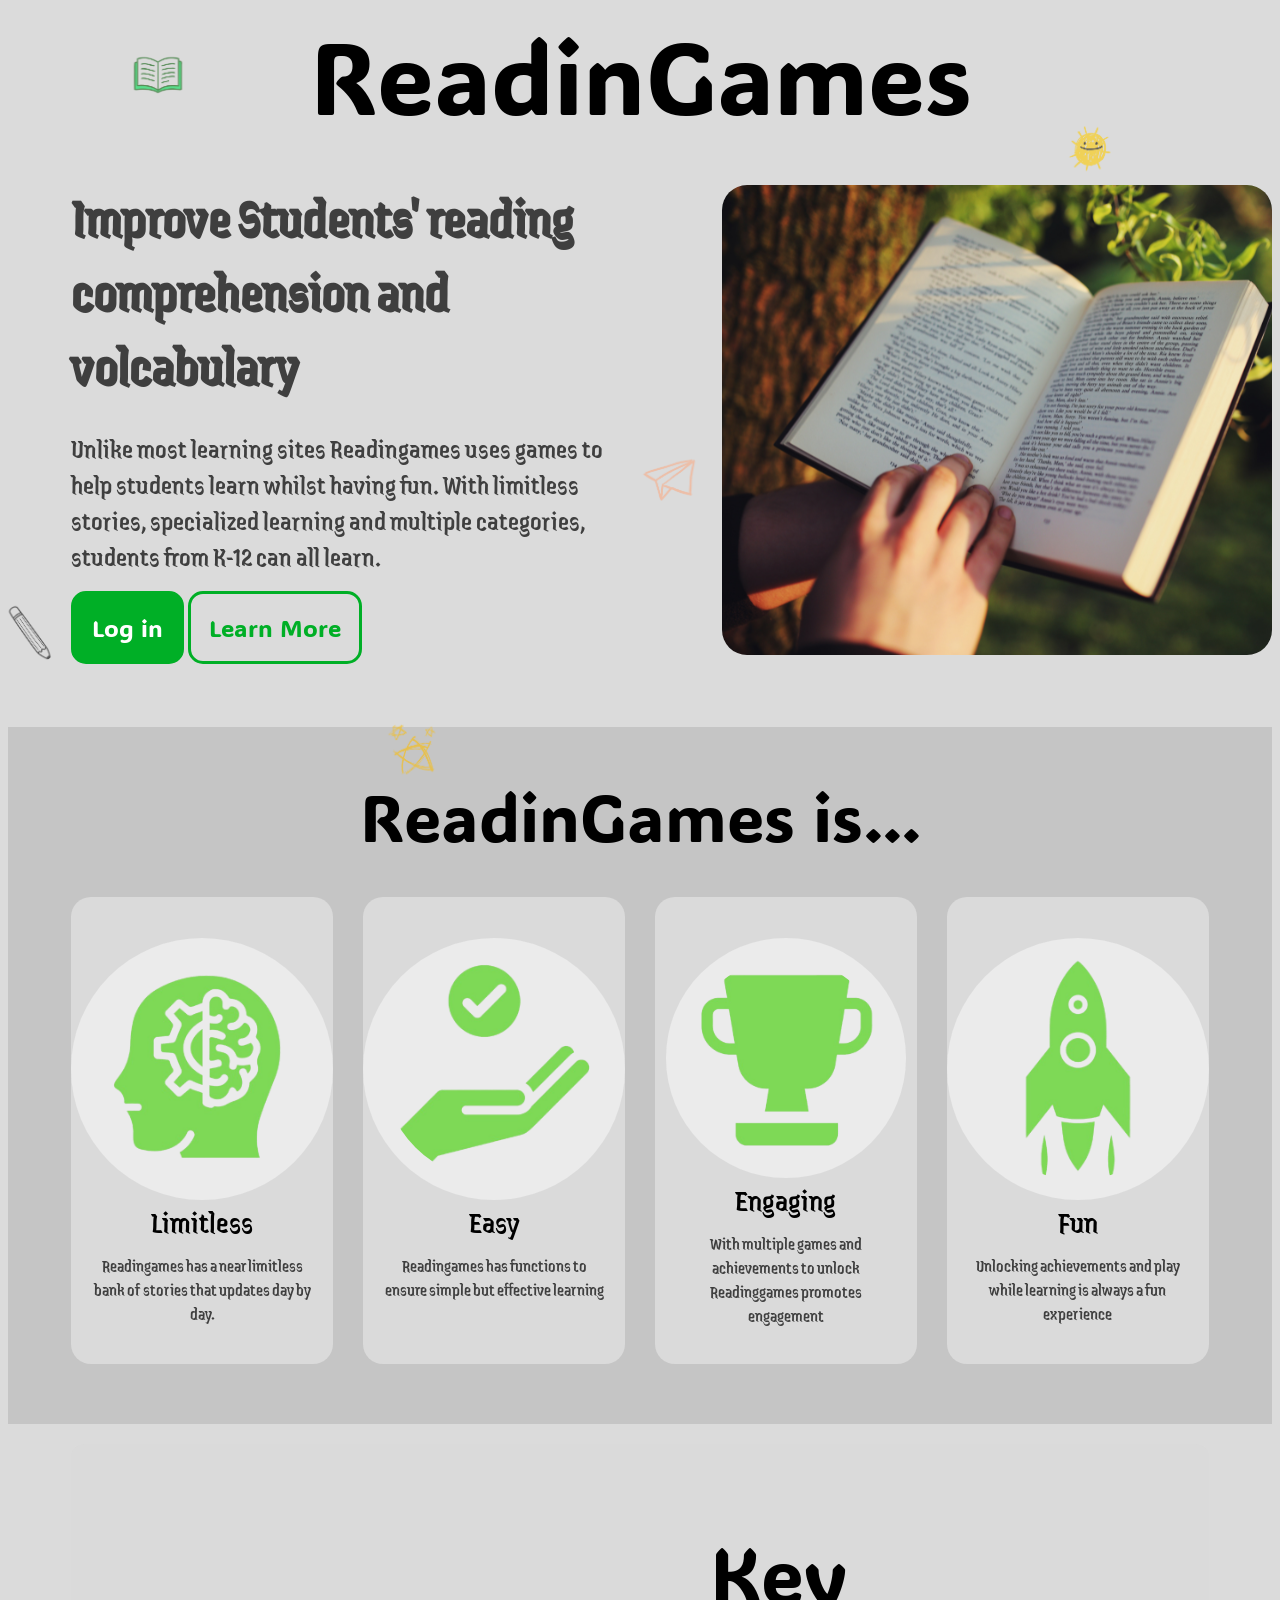
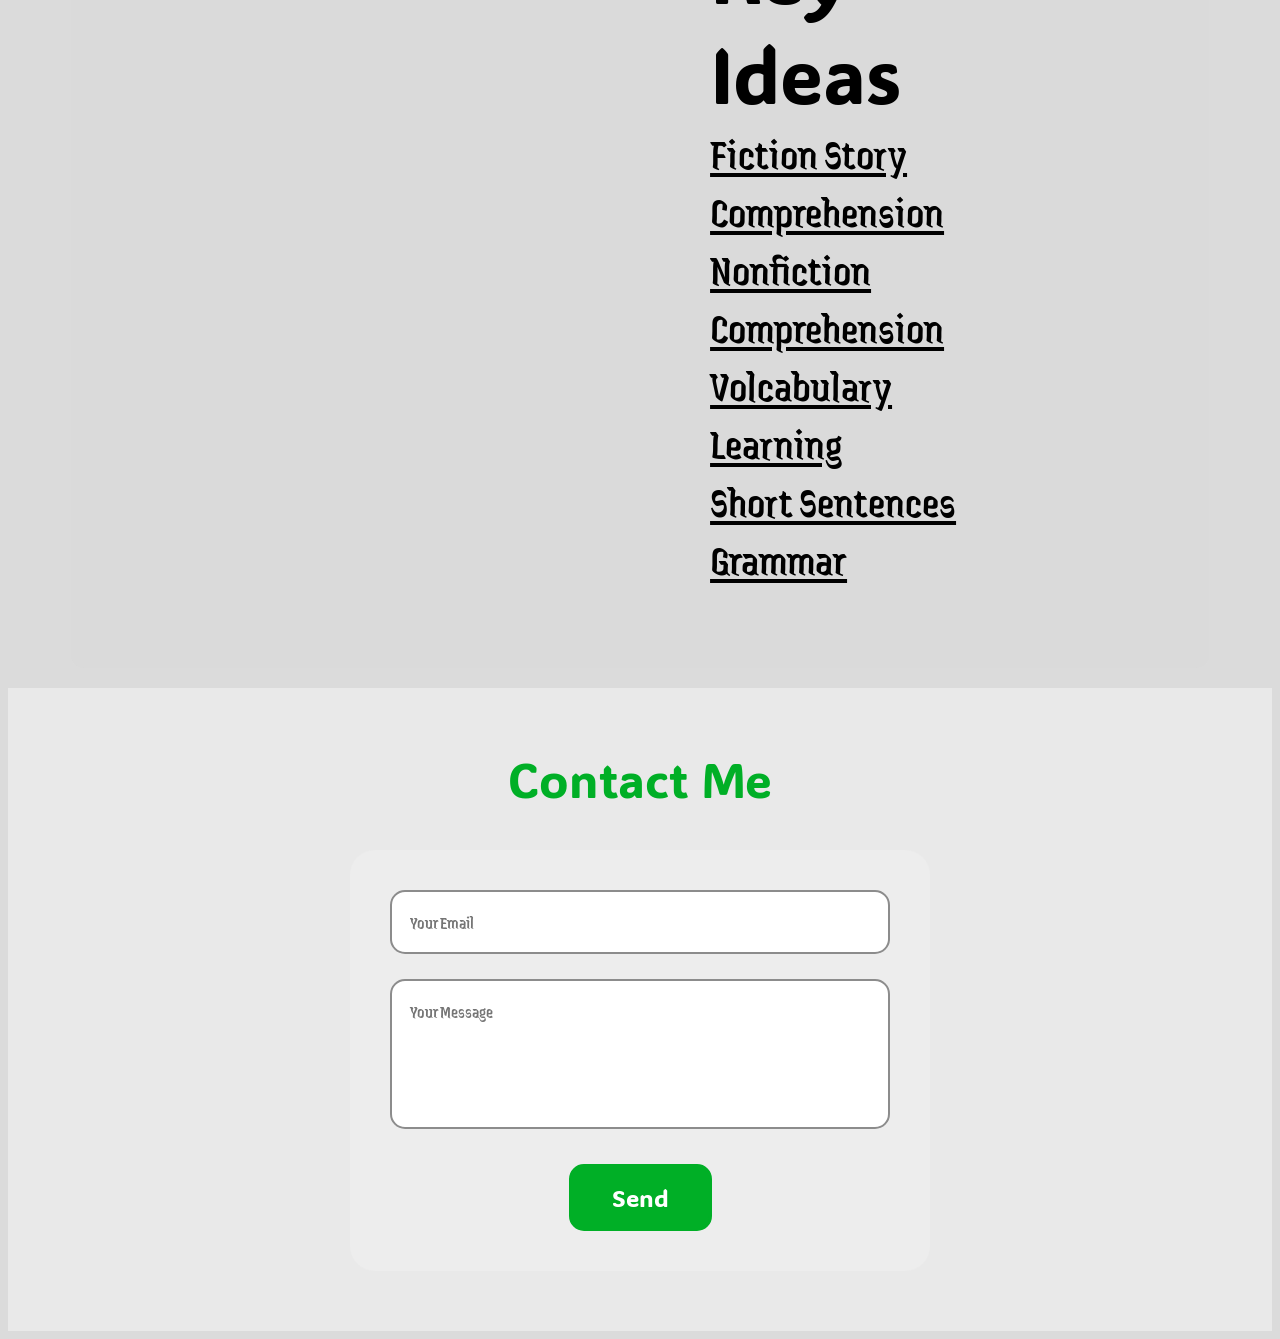
<file: index.html>
<!DOCTYPE html>
<html lang="en">
<head>
    <meta charset="UTF-8">
    <meta name="viewport" content="width=device-width, initial-scale=1.0">
    <title>Readingames</title>
    <link rel="stylesheet" href="style.css">
    <link rel="preconnect" href="https://fonts.googleapis.com">
    <link rel="preconnect" href="https://fonts.gstatic.com" crossorigin>
    <link href="https://fonts.googleapis.com/css2?family=ADLaM+Display&family=Jaini&display=swap" rel="stylesheet">
</head>
<body>
    <div class="landingpage">
        <header>ReadinGames</header>
        <div class="stuff">
            <div class="left">
                <h1><span>Improve</span> 
                    Students' reading comprehension and
                    volcabulary</h1>
                <p>Unlike most learning sites Readingames uses games to help
                    students learn whilst having fun. With limitless stories, 
                    specialized learning and multiple <span>categories</span>, students from K-12 
                    can all learn.
                </p>
                <a href="login.html" id="login" class="btn">Log in</a>
                <a href="#info" id="later" class="btn">Learn More</a>

            </div>
            <div class="right">
                <img src="Readinggamesimg.png" alt="Image of ReadingGames">
            </div>
        </div>
        <div class="floating">
            <img src="paperplane-removebg-preview.png" class="floater float1">
            <img src="book-removebg-preview.png" class="floater float2">
            <img src="stars-removebg-preview.png" class="floater float3">
            <img src="stars__1_-removebg-preview.png" class="floater float4">
            <img src="pencil-removebg-preview.png" class="floater float5">
        </div>
    </div>
    <div class="info" id="info">
        <h1>ReadinGames is...</h1>
        <div class="gridsep">
            <div class="seperator">
                <img src="limitless.png" alt="picture of stonks">
                <h3>Limitless</h3>
                <p>Readingames has a near limitless bank of stories that updates day by day.</p>
            </div>
            <div class="seperator">
                <img src="Easy.png" alt="checkmark" id="orbit">
                <h3>Easy</h3>
                <p>Readingames has functions to ensure simple but effective learning</p>
            </div>
            <div class="seperator">
                <img src="engaging.png" alt="trophy" id="trophy">
                <h3>Engaging</h3>
                <p>With multiple games and achievements to unlock Readinggames promotes engagement</p>
            </div>
            <div class="seperator">
                <img src="fun.png" alt="game controller" id="fun">
                <h3>Fun</h3>
                <p>Unlocking achievements and play while learning is always a fun experience</p>
            </div>
        </div>
        
    </div>

    <div class="topics">
        <div class="imgcon">
            <img src="Personalized_Learning_and_engaging_topics_-removebg-preview.png" alt="Personalized leanring and engaging topics">
            <img src="have fun.png" alt="have fun">
        </div>
        <div class="ideas">
            <h1>Key Ideas</h1>
            <ul>
                <li>Fiction Story Comprehension</li>
                <li>Nonfiction Comprehension</li>
                <li>Volcabulary Learning</li>
                <li>Short Sentences</li>
                <li>Grammar</li>
            </ul>
        </div>
    </div>


    <div class="contact">
        <h1>Contact Me</h1>
        <form action="https://formspree.io/f/mqeverbd" method="POST" class="contactform">
            <input type="email" name="email" placeholder="Your Email" required>
            <textarea name="message" placeholder="Your Message" required></textarea>
            <button type="submit" class="btn btnprimary">Send</button>
        </form>
    </div>
</body>
</html>
</file>
<file: style.css>
body {
    background-color: rgb(219, 219, 219);
    overflow-x: hidden;
}

html {
    scroll-behavior: smooth;
}

img {
    border-radius: 25px;
}

h1 {
    margin: 0px;
}

p {
    margin-bottom: 3%;
}

h3, p {
    font-family: "Jaini", system-ui;
    font-weight: 300;
    font-style: normal;
}

header {
    text-align: center;
    font-size: clamp(48px, 8vw, 128px);
    font-family: "ADLaM Display", system-ui;
    font-weight: 400;
    font-style: normal;
}

.landingpage {
    display: flex;
    flex-direction: column;
}

.stuff {
    margin-top: 3%;
    display: flex;
    justify-content: space-between;
    align-items: center;
    gap: 20px; /* Added gap for better spacing */
}

p span {
    animation: color 3s ease-in-out infinite alternate;
    text-decoration: none;
}

@keyframes color {
    0%, 30% { color: rgb(63, 63, 63); }
    70%, 100% { color: rgb(0, 175, 38); }
}

span h1 {
    font-size: clamp(31px, 7vw, 86px);
    color: rgb(33, 33, 33);
}

.left {
    color: rgb(63, 63, 63);
    margin-left: 5%;
    margin-right: 5%;
    font-family: "Jaini", system-ui;
    font-weight: 300;
    font-style: normal;
    font-size: clamp(15px, 3vw, 28px);
    text-align: left;
}

.right {
    text-align: right;
}

.btn {
    display: inline-block;
    box-sizing: border-box;
    cursor: pointer;
    text-decoration: none;
    text-align: center;
    padding: clamp(12px, 2vw, 18px); /* Responsive padding */
    border-radius: 15px;
    font-family: "ADLaM Display", system-ui;
    font-weight: 400;
    font-style: normal;
    font-size: clamp(16px, 3vw, 24px); /* Responsive button text */
    transition: background-color 0.6s ease-in-out, color 0.6s ease-in-out, border-color 0.6s ease-in-out;
}

#login {
    background-color: rgb(0, 175, 38);
    color: white;
    border: 3px solid rgb(0, 175, 38);
}

#login:hover {
    background-color: rgb(218, 218, 218);
    color: rgb(0, 175, 38);
}

#later {
    background-color: transparent;
    color: rgb(0, 175, 38);
    border: 3px solid rgb(0, 175, 38);
}

#later:hover {
    background-color: rgb(0, 175, 38);
    color: white;
}

.floating {
    position: absolute;
    top: 0px;
    left: 0;
    overflow: hidden;
    width: 100%;
    height: 100%;
    z-index: 0;
    pointer-events: none;
}

.floater {
    position: absolute;
    opacity: 0.6;
}

.float1 {
    width: 60px;
    top: 50%;
    left: 50%;
    animation: floatVertical 5s ease-in-out infinite alternate;
}

.float2 {
    width: 60px;
    top: 5%;
    left: 10%;
    animation: floatHorizontal 6s ease-in-out infinite alternate;
}

.float3 {
    width: 60px;
    top: 80%;
    left: 30%;
    animation: floatVertical 6s ease-in-out infinite alternate;
}

.float4 {
    width: 60px;
    top: 13%;
    left: 83%;
    animation: floatHorizontal 7s ease-in-out infinite alternate;
}

.float5 {
    width: 60px;
    top: 67%;
    left: 0%;
    animation: floatVertical 10s ease-in-out infinite alternate;
}

@keyframes floatVertical {
    0%, 100% { transform: translateY(0) rotate(0deg); }
    50% { transform: translateY(-30px) rotate(15deg); }
}

@keyframes floatHorizontal {
    0%, 100% { transform: translateX(0) translateY(0); }
    50% { transform: translateX(-40px) translateY(-15px); }
}

.info {
    overflow: hidden;
    margin-top: 5%;
    background-color: rgb(197, 197, 197);
    padding: 20px 0; /* Added padding to give it breathing room */
}

.info h1 {
    margin-top: 2%;
    margin-bottom: 3%;
    text-align: center;
    font-size: clamp(36px, 5vw, 67px); /* Responsive Header */
    font-family: "ADLaM Display", system-ui;
    font-weight: 300;
    font-style: normal;
}

.gridsep {
    display: grid;
    gap: 20px;
    grid-template-columns: repeat(4, 1fr);
    margin: 0 5%; /* Constrain grid to screen bounds */
}

.seperator {
    display: flex;
    flex-direction: column;
    align-items: center;
}

.seperator h3 {
    font-size: clamp(28px, 4vw, 55px); /* Responsive Text */
    margin-top: 0px;
    margin-bottom: 0px;
    text-align: center;
}

.seperator p {
    font-size: clamp(18px, 2.5vw, 30px); /* Responsive Text */
    text-align: center;
    margin-top: 0px;
    color: rgb(63, 63, 63);
}

.info div img {
    margin-top: 5%;
    margin-bottom: 0px;
    width: 100%;
    height: auto;
    display: block;
}

#orbit {
    animation: orbit 5s ease-in-out infinite alternate;
}

#fun {
    animation: floatVertical 10s ease-in-out infinite alternate;
}

@keyframes orbit {
    0%, 100% { transform: translateY(0); }
    50% { transform: translateY(-30px); }
}

.topics {
    justify-content: center;
    overflow: hidden;
    display: flex;
    flex-direction: row;
    align-items: center;
    gap: 20px;
    background-color: rgb(218, 218, 218);
    padding: 20px;
    border-radius: 13px;
    margin: 20px 5%; /* Adds safe margins */
}

.imgcon {
    margin-left: 5%;
    position: relative;
    width: 100%;
    max-width: 544px;
    aspect-ratio: 544 / 784; /* Scales height dynamically based on width */
}

.imgcon img {
    position: absolute;
    top: 0;
    left: 0;
    width: 100%;
    height: 100%;
    opacity: 0;
    animation: dropin 10s infinite;
    margin: 0;
}

.imgcon img:nth-child(2) {
    animation-delay: 5.8s;
}

ul {
    list-style-type: none;
    margin: 0;
    padding: 0;
}

.ideas {
    margin-left: auto;
    margin-right: 10%;
    padding-right: 60px;
}

.ideas h1 {
    font-size: clamp(40px, 6vw, 80px); /* Responsive */
    font-family: "ADLaM Display", system-ui;
    font-weight: 300;
    font-style: normal;
}

li {
    text-decoration: underline;
    font-family: "Jaini", system-ui;
    font-weight: 300;
    font-style: normal;
    font-size: clamp(24px, 4vw, 44px); /* Responsive */
    text-align: left;
}

@keyframes dropin {
    0%   { opacity: 1; transform: translateY(-80px); }
    10%  { opacity: 1; transform: translateY(0); }
    40%  { opacity: 1; transform: translateY(0); }
    50%  { opacity: 1; transform: translateY(0px); }
    60%  { opacity: 0; transform: translateY(480px); }
}

/* =======================================
   RESPONSIVE MEDIA QUERIES 
   ======================================= */

/* Tablet Adjustments */
@media(max-width: 1024px) {
    .gridsep {
        grid-template-columns: repeat(2, 1fr); /* Collapses 4 columns into 2 rows of 2 */
    }
    .ideas {
        padding-right: 0;
        margin-right: 5%;
    }
}

/* Mobile & Small Screens Adjustments */
@media(max-width: 780px) {
    .stuff {
        flex-direction: column;
        text-align: center;
    }
    
    .left, .right {
        text-align: center;
        margin-left: 0;
        margin-right: 0;
    }

    .topics {
        flex-direction: column;
        padding: 10px;
    }

    .gridsep {
        grid-template-columns: 1fr; /* Collapses info blocks into a single column */
    }

    .ideas {
        margin: 0;
        padding: 0;
        text-align: center;
        width: 100%;
    }

    li {
        text-align: center; /* Center the list on mobile */
    }

    /* Target and remove images for phones/smaller devices */
    .imgcon,
    .floating,
    .info div img {
        display: none !important;
    }
}



















.contact {
    padding: 60px 20px;
    text-align: center;
    background-color: rgb(233, 233, 233);
    font-family: "Jaini", system-ui;
    color: rgb(33, 33, 33);
}

.contact h1 {
    font-family: "ADLaM Display", system-ui;
    color: rgb(0, 175, 38);
    font-weight: 300;
    font-size: 3rem;
    margin-bottom: 40px;
}

.contactform {
    display: flex;
    flex-direction: column;
    align-items: center;
    max-width: 500px;
    margin: 0 auto;
    gap: 25px;
    padding: 40px;
    border: none;
    border-radius: 25px;
    background-color: rgb(237, 237, 237);
}

.contactform input, 
.contactform textarea {
    width: 100%;
    padding: 18px;
    border: 2px solid rgb(140, 140, 140);
    border-radius: 15px;
    font-family: "Jaini", system-ui;
    font-size: 18px;
    background-color: rgb(255, 255, 255);
    box-sizing: border-box;
    transition: all 0.3s ease;
}

.contactform input:focus, 
.contactform textarea:focus {
    outline: none;
}

.contactform textarea {
    height: 150px;
    resize: none;
}
.contactform .btn {
    width: auto;
    padding: 15px 40px;
    font-family: "ADLaM Display", system-ui;
    font-size: 24px;
    background-color: rgb(0, 175, 38);
    color: white;
    border: 3px solid rgb(0, 175, 38);
    border-radius: 15px;
    cursor: pointer;
    transition: all 0.4s ease-in-out;
    margin-top: 10px;
}

.contactform .btn:hover {
    background-color: white;
    color: rgb(0, 175, 38);
    transform: scale(1.05);
}

.info {
    overflow: hidden;
    margin-top: 5%;
    background-color: rgb(197, 197, 197);
    padding-bottom: 60px;
}

.info h1 {
    margin-top: 2%;
    margin-bottom: 3%;
    text-align: center;
    font-size: 67px;
    font-family: "ADLaM Display", system-ui;
    font-weight: 300;
}

.gridsep {
    display: grid;
    gap: 30px;
    grid-template-columns: repeat(4, 1fr);
    margin-left: 5%;
    margin-right: 5%;
}

/* Create a unified circular container for each icon */
.seperator {
    background-color: rgb(218, 218, 218);
    padding: 30px 20px;
    border-radius: 20px;
    display: flex;
    flex-direction: column;
    align-items: center;
    text-align: center;
    transition: transform 0.3s ease;
}

.seperator:hover {
    transform: translateY(-5px);
}

/* Force all icons into a uniform size and give them a background circle container */
.seperator img {
    margin-top: 0;
    margin-bottom: 20px;
    width: 90px;
    height: 90px;
    padding: 20px;
    background-color: rgb(235, 235, 235);
    border-radius: 50%; /* Makes them clean circles */
    object-fit: contain;
    display: block;
}

.seperator h3 {
    font-size: 32px;
    margin-top: 0px;
    margin-bottom: 10px;
}

.seperator p {
    font-size: 18px;
    margin-top: 0px;
    color: rgb(63, 63, 63);
}

@media(max-width: 900px) {
    .gridsep {
        grid-template-columns: repeat(2, 1fr);
    }
}

@media(max-width: 580px) {
    .gridsep {
        grid-template-columns: 1fr;
    }
}
#trophy{
    max-width: 90%;
}


















#loading-overlay {
    position: absolute;
    top: 0;
    left: 0;
    width: 100%;
    height: 50%;
    /* Background color removed so users can see through it */
    display: flex;
    justify-content: center;
    align-items: center;
    z-index: 100; /* Forces it to stack on top of everything else */
    pointer-events: none; /* Lets clicks pass right through it to elements underneath if needed */
}

#loading-svg {
    width: 500px;
    height: 500px;
    object-fit: contain;
    pointer-events: none; /* Prevents the object tag from interfering with clicks */
}

#story-header {
    display: flex;
    justify-content: space-between;
    align-items: center;
    border-bottom: 2px dashed #ddd;
    padding-bottom: 15px;
}

#story-title {
    font-size: 42px;
    color: black;
    margin: 0;
}

#story-difficulty {
    font-family: 'Jaini', cursive;
    font-size: 32px;
}

#story-content {
    font-family: 'Jaini', cursive;
    font-size: 26px;
    color: #333;
    line-height: 1.6;
}

#story-content{
    position: relative;
}


/* Class added via JS to fade out smoothly */
.fade-out {
    opacity: 0;
    pointer-events: none;
}
#loadingtext{
    color: rgb(0, 175, 38);
}
</file>
